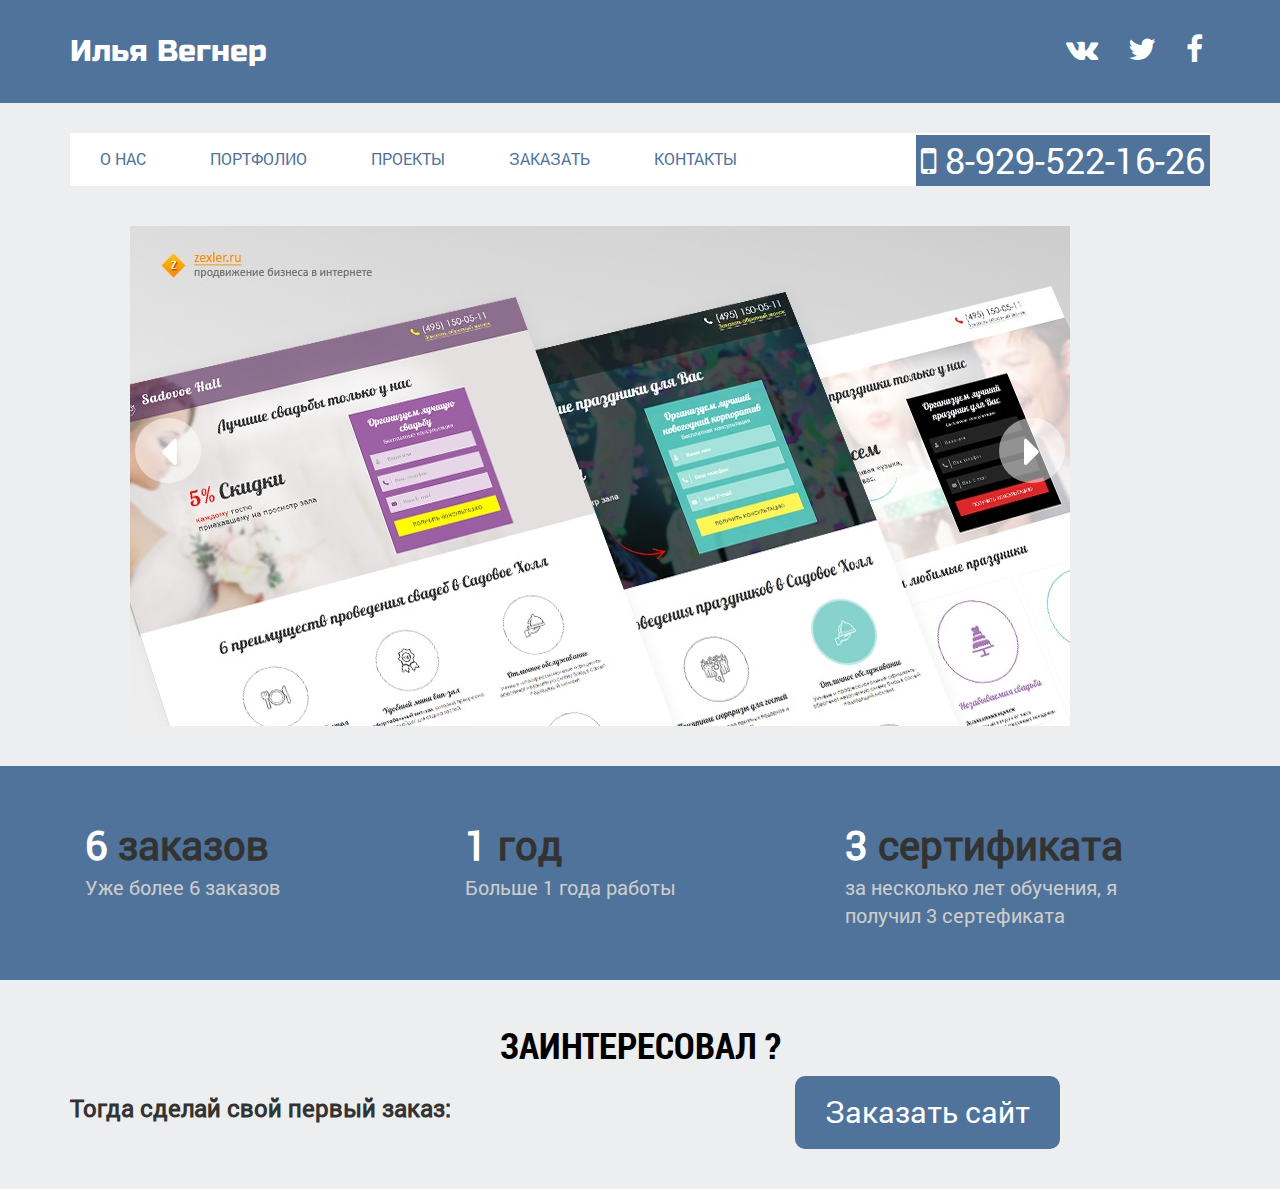
<file: index.html>
<!DOCTYPE html>
<html lang="en">
<head>
    <meta charset="UTF-8">
    <title>Илья Вегнер</title>
    <meta name="description" content="Создание адаптивного сайта" />
	<meta http-equiv="X-UA-Compatible" content="IE=edge" />
	<meta name="viewport" content="width=device-width, initial-scale=1.0" />
	<link rel="shortcut icon" href="favicon.png" />
	<link rel="stylesheet" href="libs/bootstrap/bootstrap-grid-3.3.1.min.css" />
	<link rel="stylesheet" href="libs/font-awesome-4.2.0/css/font-awesome.min.css" />
	<link rel="stylesheet" href="libs/fancybox/jquery.fancybox.css" />
	<link rel="stylesheet" href="libs/owl-carousel/owl.carousel.css" />
	<link rel="stylesheet" href="libs/countdown/jquery.countdown.css" />
	<link rel="stylesheet" href="css/fonts.css" />
	<link rel="stylesheet" href="css/main.css" />
	<link rel="stylesheet" href="css/Style.css" />
	<link href="https://fonts.googleapis.com/css?family=Russo+One" rel="stylesheet">
</head>
<body>
    
    <header>
        <div class="header_up">
            <div class="container">
                <div class="row">
                    <div class="col-md-12">
                       <div class="logo col-md-3">
                           <a href="#" class="header_logo">Илья Вегнер</a>
                       </div>
                       <div class="soc_header">
                           <div class="container">
                               <div class="row">
                                   <div class="col-md-9">
                                      <div class="soc_button">
                                       <a href="#"><i class="fa fa-facebook" aria-hidden="true"></i></a>
                                      <a href="#"><i class="fa fa-twitter" aria-hidden="true"></i></a>
                                       <a href="#"><i class="fa fa-vk" aria-hidden="true"></i></a>
                                       </div>
                                   </div>
                                   </div>
                               </div>
                           </div>
                       </div>
                    </div>
            </div>
        </div>
        <div class="header_nav ">
            <div class="container">
                <div class="row">
                    <div class="col-md-12">
                        <nav class="header_mnu clearfix">
                            <ul>
                                <li><a href="">О нас</a></li>
                                <li><a href="">Портфолио</a></li>
                                <li><a href="">Проекты</a></li>
                                <li><a href="">Заказать</a></li>
                                <li><a href="">Контакты</a></li>
                            </ul>
                             <div class="nav_contact">
                            <i class="fa fa-mobile" aria-hidden="true"></i> 8-929-522-16-26
                        </div>
                        </nav>
                    </div>
                </div>
            </div>
        </div>
        
        <div class="container">
            <div class="row">
                <div class="col-md-12">
                    <div class="slider_container">
                        <div class="next_button"><i class="fa fa-caret-right" aria-hidden="true"></i></div>
                        <div class="prev_button">
                            <i class="fa fa-caret-left" aria-hidden="true"></i>
                        </div>
                        <div class="carousel">
                            <div class="slide-item"><img src="img/3-1.jpg" alt=""></div>
                            <div class="slide-item"><img src="img/3-4.jpg" alt=""></div>
                            <div class="slide-item"><img src="img/Globe-940x500-940x500-online-education.jpg" alt=""></div>
                        </div>
                    </div>
                </div>
            </div>
        </div>
    </header>
    
    
    <div class="info">
        <div class="info_portfolio">
            <div class="container">
                <div class="row">
                    <div class="col-md-12">
                        <div class="flex_info clearfix col-md-4">
                            <h3><span>6</span> заказов</h3>
                            <p>Уже более 6 заказов</p>
                        </div>
                        <div class="flex_info col-md-4">
                            <h3><span>1</span> год</h3>
                            <p>Больше 1 года работы</p>
                        </div>
                        <div class="flex_info col-md-4"><h3><span>3</span> сертификата</h3>
                            <p>за несколько лет обучения, я получил 3 сертефиката</p></div>
                    </div>
                </div>
            </div>
        </div>
    </div>
    
    <div class="Order">
        <div class="container">
            <div class="row">
                <div class="col-md-12">
                    <div class="to_order">
                       <h1 class="order_h1">
                           Заинтересовал ?
                       </h1>
                       <h2>Тогда сделай свой первый заказ: </h2>
                       <a href="#callback" class="btn_buy fancybox">Заказать сайт</a>
                    </div>
                </div>
            </div>
        </div>
    </div>
    
    
    
    
    
    <div class="hidden">
        <form id="callback" class="form">
            <h3>Заказать обратный звонок</h3>
            <input type="text" name="name" placeholder="Ваше имя" required />
            <input type="text" name="phone" placeholder="Ваш номер" required />
            <button class="btn_pop">Заказать</button>
        </form>
    </div>
    
    
    
    <!--[if lt IE 9]>
	<script src="libs/html5shiv/es5-shim.min.js"></script>
	<script src="libs/html5shiv/html5shiv.min.js"></script>
	<script src="libs/html5shiv/html5shiv-printshiv.min.js"></script>
	<script src="libs/respond/respond.min.js"></script>
	<![endif]-->
	<script src="libs/jquery/jquery-1.11.1.min.js"></script>
	<script src="libs/jquery-mousewheel/jquery.mousewheel.min.js"></script>
	<script src="libs/fancybox/jquery.fancybox.pack.js"></script>
	<script src="libs/waypoints/waypoints-1.6.2.min.js"></script>
	<script src="libs/scrollto/jquery.scrollTo.min.js"></script>
	<script src="libs/owl-carousel/owl.carousel.min.js"></script>
	<script src="libs/countdown/jquery.plugin.js"></script>
	<script src="libs/countdown/jquery.countdown.min.js"></script>
	<script src="libs/countdown/jquery.countdown-ru.js"></script>
	<script src="libs/landing-nav/navigation.js"></script>
	<script src="js/common.js"></script>
	<!-- Yandex.Metrika counter --><!-- Yandex.Metrika counter --><script type="text/javascript">(function (d, w, c) { (w[c] = w[c] || []).push(function() { try { w.yaCounter25346996 = new Ya.Metrika({id:25346996, webvisor:true, clickmap:true, trackLinks:true, accurateTrackBounce:true}); } catch(e) { } }); var n = d.getElementsByTagName("script")[0], s = d.createElement("script"), f = function () { n.parentNode.insertBefore(s, n); }; s.type = "text/javascript"; s.async = true; s.src = (d.location.protocol == "https:" ? "https:" : "http:") + "//mc.yandex.ru/metrika/watch.js"; if (w.opera == "[object Opera]") { d.addEventListener("DOMContentLoaded", f, false); } else { f(); } })(document, window, "yandex_metrika_callbacks");</script><noscript><div><img src="//mc.yandex.ru/watch/25346996" style="position:absolute; left:-9999px;" alt="" /></div></noscript><!-- /Yandex.Metrika counter --><!-- /Yandex.Metrika counter -->
	<!-- Google Analytics counter --><!-- /Google Analytics counter -->
</body>
</html>
</file>
<file: css/fonts.css>
/* font-family: "RobotoRegular"; */
@font-face {
	font-family: "RobotoRegular";
	src: url("../fonts/RobotoRegular/RobotoRegular.eot");
	src: url("../fonts/RobotoRegular/RobotoRegular.eot?#iefix")format("embedded-opentype"),
	url("../fonts/RobotoRegular/RobotoRegular.woff") format("woff"),
	url("../fonts/RobotoRegular/RobotoRegular.ttf") format("truetype");
	font-style: normal;
	font-weight: normal;
}
/* font-family: "RobotoLight"; */
@font-face {
	font-family: "RobotoLight";
	src: url("../fonts/RobotoLight/RobotoLight.eot");
	src: url("../fonts/RobotoLight/RobotoLight.eot?#iefix")format("embedded-opentype"),
	url("../fonts/RobotoLight/RobotoLight.woff") format("woff"),
	url("../fonts/RobotoLight/RobotoLight.ttf") format("truetype");
	font-style: normal;
	font-weight: normal;
}
/* font-family: "RobotoMedium"; */
@font-face {
	font-family: "RobotoMedium";
	src: url("../fonts/RobotoMedium/RobotoMedium.eot");
	src: url("../fonts/RobotoMedium/RobotoMedium.eot?#iefix")format("embedded-opentype"),
	url("../fonts/RobotoMedium/RobotoMedium.woff") format("woff"),
	url("../fonts/RobotoMedium/RobotoMedium.ttf") format("truetype");
	font-style: normal;
	font-weight: normal;
}
/* font-family: "RobotoBold"; */
@font-face {
	font-family: "RobotoBold";
	src: url("../fonts/RobotoBold/RobotoBold.eot");
	src: url("../fonts/RobotoBold/RobotoBold.eot?#iefix")format("embedded-opentype"),
	url("../fonts/RobotoBold/RobotoBold.woff") format("woff"),
	url("../fonts/RobotoBold/RobotoBold.ttf") format("truetype");
	font-style: normal;
	font-weight: normal;
}
/* font-family: "NautilusPompiliusRegular"; */
@font-face {
	font-family: "NautilusPompiliusRegular";
	src: url("../fonts/NautilusPompiliusRegular/NautilusPompiliusRegular.eot");
	src: url("../fonts/NautilusPompiliusRegular/NautilusPompiliusRegular.eot?#iefix")format("embedded-opentype"),
	url("../fonts/NautilusPompiliusRegular/NautilusPompiliusRegular.woff") format("woff"),
	url("../fonts/NautilusPompiliusRegular/NautilusPompiliusRegular.ttf") format("truetype");
	font-style: normal;
	font-weight: normal;
}
/* font-family: "RobotoCondensedRegular"; */
@font-face {
	font-family: "RobotoCondensedRegular";
	src: url("../fonts/RobotoCondensedRegular/RobotoCondensedRegular.eot");
	src: url("../fonts/RobotoCondensedRegular/RobotoCondensedRegular.eot?#iefix")format("embedded-opentype"),
	url("../fonts/RobotoCondensedRegular/RobotoCondensedRegular.woff") format("woff"),
	url("../fonts/RobotoCondensedRegular/RobotoCondensedRegular.ttf") format("truetype");
	font-style: normal;
	font-weight: normal;
}
/* font-family: "RobotoCondensedLight"; */
@font-face {
	font-family: "RobotoCondensedLight";
	src: url("../fonts/RobotoCondensedLight/RobotoCondensedLight.eot");
	src: url("../fonts/RobotoCondensedLight/RobotoCondensedLight.eot?#iefix")format("embedded-opentype"),
	url("../fonts/RobotoCondensedLight/RobotoCondensedLight.woff") format("woff"),
	url("../fonts/RobotoCondensedLight/RobotoCondensedLight.ttf") format("truetype");
	font-style: normal;
	font-weight: normal;
}
/* font-family: "RobotoCondensedBold"; */
@font-face {
	font-family: "RobotoCondensedBold";
	src: url("../fonts/RobotoCondensedBold/RobotoCondensedBold.eot");
	src: url("../fonts/RobotoCondensedBold/RobotoCondensedBold.eot?#iefix")format("embedded-opentype"),
	url("../fonts/RobotoCondensedBold/RobotoCondensedBold.woff") format("woff"),
	url("../fonts/RobotoCondensedBold/RobotoCondensedBold.ttf") format("truetype");
	font-style: normal;
	font-weight: normal;
}
</file>
<file: css/main.css>
*::-webkit-input-placeholder {
	color: #666;
	opacity: 1;
}
*:-moz-placeholder {
	color: #666;
	opacity: 1;
}
*::-moz-placeholder {
	color: #666;
	opacity: 1;
}
*:-ms-input-placeholder {
	color: #666;
	opacity: 1;
}

body input:focus:required:invalid,
body textarea:focus:required:invalid {
	border:red 3px solid
}
body input:required:valid,
body textarea:required:valid {
	border: green 3px solid
}
body {
	font-family: "RobotoRegular", sans-serif;
	font-size: 16px;
}
.header_topline {
	background-color: #43484C;
	padding: 15px 0;
	color: #fff;
}
.header_topline a {
	color: #fff;
}
.top_links {
	display: inline-block;
	vertical-align: middle;
	z-index: 10;
}
.top_links a {
	text-decoration: underline;
}
.top_links a:hover {
	text-decoration: none;
}
.soc_buttons {
	float: right;
}
.soc_buttons > a {
	font-size: 26px;
	margin-left: 8px;
}
.auth_buttons,
.main_mnu_button {
	background-color: transparent;
	border: medium none;
	font-size: 26px;
}
.main_mnu_button {
	color: #fff;
	padding: 8px 15px 0;
}
.logo {
	color: #fff;
	display: block;
	font-family: "NautilusPompiliusRegular";
	font-size: 42px;
	padding: 30px 0;
	text-align: center;
}
.top_header {
	background-color: #4AAAD2;
}
.maian_mnu {
	background-color: #3797bf;
	color: #fff;
	margin-bottom: 20px;
}
.maian_mnu a {
	color: #fff;
	padding: 15px;
	display: block;
	-webkit-transition: all .25s;
	-o-transition: all .25s;
	transition: all .25s;
}
.maian_mnu a:hover {
	background-color: #2787af;
}
.maian_mnu ul {
	margin: 0;
	padding: 0;
	list-style-type: none;
	float: left;
	text-transform: uppercase;
}
.top_contacts {
	background-color: #2787af;
	float: right;
	font-size: 30px;
	line-height: 53px;
	padding: 0 15px;
}
.maian_mnu ul li {
	display: inline-block;
}
.maian_mnu ul {
	z-index: 12;
}
h1 {
	color: #fff;
	text-transform: uppercase;
	text-align: center;
	font-family: "RobotoCondensedLight";
	padding: 16px 0;
}
.sider_container img {
	max-width: 100%;
}
.sider_container {
	position: relative;
}
.next_button, .prev_button {
	background-color: rgba(255, 255, 255, 0.5);
	border-radius: 10em;
	color: #fff;
	cursor: pointer;
	font-size: 46px;
	padding: 0 25px;
	position: absolute;
	top: 40%;
	z-index: 10;
}
.next_button {
	right: 20px;
}
.prev_button {
	left: 20px;
}
section.order  {
	background-color: #eee;
	padding: 25px 0;
}
.sell_descr {
    font-size: 22px;
    padding-top: 5px;
}
.button {
    background-color: #2bc6a4;
    border: medium none;
    border-radius: 5px;
    color: #fff;
    display: block;
    padding: 10px 20px;
    text-transform: uppercase;
    text-align: center;
}
.button:hover {
	background-color: #4feac8;
}
.button:active {
	background-color: #14af8d;
}
.sell_right .button {
	float: right;
}
.hidden {
	display: none;
}
.pop_form input[type="text"] {
    display: block;
    line-height: 24px;
    margin: 0 auto 12px;
    width: 90%;
    border: #999 3px solid;
}
.pop_form .button {
	margin: 20px auto 0;
}
.pop_form h3 {
    margin: 10px auto 15px;
    text-align: center;
    font-weight: normal;
    font-family: "RobotoCondensedBold";
    text-transform: uppercase;
}
.blog_item img {
	max-width: 100%;
	margin-bottom: 20px;
}
.blog_item h3 {
	text-transform: uppercase;
	font-family: "RobotoCondensedRegular";
	margin-bottom: 10px;
}
.blog_item h3 a {
	text-decoration: underline;
}
.blog_item p {
	margin-top: 0;
}
.right_aside {
	padding: 15px 20px;
	border-radius: 5px;
	background-color: #EEEEEE;
	margin-top: 30px;
}
</file>
<file: css/Style.css>
*::-webkit-input-placeholder {
	color: #666;
	opacity: 1;
}
*:-moz-placeholder {
	color: #666;
	opacity: 1;
}
*::-moz-placeholder {
	color: #666;
	opacity: 1;
}
*:-ms-input-placeholder {
	color: #666;
	opacity: 1;
}

body input:focus:required:invalid,
body textarea:focus:required:invalid {
	border:red 3px solid
}
body input:required:valid,
body textarea:required:valid {
	border: green 3px solid
}
body {
	font-family: "RobotoRegular", sans-serif;
	font-size: 16px;
}

h1{
    font-family: "RobotoCondensedBold", sans-serif;
    font-size: 36px;
}

p{
    color: #ccc;
}

*{
    padding: 0;
    margin: 0;
}

/*HEader_up*/

header{
    background: #edeef0;
}

.header_up{
    background: #4f739a;
}

.header_logo{
    color: #ffffff;
    font-family: 'Russo One', sans-serif;
    font-size: 30px;
    float: left;
}

.soc_button a{
    color: #fff;
    float: right;
    font-size: 30px;
    padding: 15px;
    margin-top: 13px;
}

.soc_button a:hover{
    color: #ccc;
    margin-top: 10px;
}
/*Header_nav*/

.header_mnu{
    background: #fff;
    margin-top: 30px;
    width: 100%;
}

.header_mnu li{
    list-style: none;
    display: inline-block;
    padding: 15px;
    text-transform: uppercase;
}

.header_mnu li:hover{
    background: #4f739a;
    color: #fff;
    transition: 0.25s
}

.header_mnu a{
    color: #4f739a;
    padding: 15px
}

.header_mnu li a:hover{
    color: #fff;
    transition: 0.25s
}

.nav_contact{
    color: #fff;
    float: right;
    font-size: 36px;
    margin: -51px 0;
    padding: 0 5px 0 5px;
    background: #4f739a;
}

.slider_container{
    margin-top: 40px;
    margin-left: 60px;
    margin-bottom: 40px
}

.next_button{
    right: 160px
}

.prev_button{
    left: 80px
}

/*Info*/

.info{
    padding: 50px 0 50px;
    background: #4f739a;
}

.info_portfolio{
    display: inline
}

.info_portfolio h3{
    font-size: 40px;
}

.info_portfolio p{
    font-size: 20px;
}

.flex{
    margin: 0;
    padding: 0;
    font-size: 30px;
}

.flex_info span{
    color: white;
}

.Order{
    background: #edeef0;
}

.order_h1{
    color: black;
    padding: 0;
    margin: 40px 0 20px 0;
}

.btn_buy{
    color: white;
    float: right;
    padding: 15px 30px;
    font-size: 30px;
    margin-right: 150px;
    margin-top: -50px;
    margin-bottom: 40px;
    background: #4f739a;
    border-radius: 10px;
}

.form input{
    display: block;
    margin: 20px;
}

.btn_pop{
    border: none;
    padding: 5px 16px;
    margin-left: 55px;
    background: #4f739a;
    color: white;
}
</file>
<file: portfolio/css/fonts.css>
/* font-family: "RobotoRegular"; */
@font-face {
	font-family: "RobotoRegular";
	src: url("../fonts/RobotoRegular/RobotoRegular.eot");
	src: url("../fonts/RobotoRegular/RobotoRegular.eot?#iefix")format("embedded-opentype"),
	url("../fonts/RobotoRegular/RobotoRegular.woff") format("woff"),
	url("../fonts/RobotoRegular/RobotoRegular.ttf") format("truetype");
	font-style: normal;
	font-weight: normal;
}
/* font-family: "RobotoLight"; */
@font-face {
	font-family: "RobotoLight";
	src: url("../fonts/RobotoLight/RobotoLight.eot");
	src: url("../fonts/RobotoLight/RobotoLight.eot?#iefix")format("embedded-opentype"),
	url("../fonts/RobotoLight/RobotoLight.woff") format("woff"),
	url("../fonts/RobotoLight/RobotoLight.ttf") format("truetype");
	font-style: normal;
	font-weight: normal;
}
/* font-family: "RobotoMedium"; */
@font-face {
	font-family: "RobotoMedium";
	src: url("../fonts/RobotoMedium/RobotoMedium.eot");
	src: url("../fonts/RobotoMedium/RobotoMedium.eot?#iefix")format("embedded-opentype"),
	url("../fonts/RobotoMedium/RobotoMedium.woff") format("woff"),
	url("../fonts/RobotoMedium/RobotoMedium.ttf") format("truetype");
	font-style: normal;
	font-weight: normal;
}
/* font-family: "RobotoBold"; */
@font-face {
	font-family: "RobotoBold";
	src: url("../fonts/RobotoBold/RobotoBold.eot");
	src: url("../fonts/RobotoBold/RobotoBold.eot?#iefix")format("embedded-opentype"),
	url("../fonts/RobotoBold/RobotoBold.woff") format("woff"),
	url("../fonts/RobotoBold/RobotoBold.ttf") format("truetype");
	font-style: normal;
	font-weight: normal;
}
/* font-family: "NautilusPompiliusRegular"; */
@font-face {
	font-family: "NautilusPompiliusRegular";
	src: url("../fonts/NautilusPompiliusRegular/NautilusPompiliusRegular.eot");
	src: url("../fonts/NautilusPompiliusRegular/NautilusPompiliusRegular.eot?#iefix")format("embedded-opentype"),
	url("../fonts/NautilusPompiliusRegular/NautilusPompiliusRegular.woff") format("woff"),
	url("../fonts/NautilusPompiliusRegular/NautilusPompiliusRegular.ttf") format("truetype");
	font-style: normal;
	font-weight: normal;
}
/* font-family: "RobotoCondensedRegular"; */
@font-face {
	font-family: "RobotoCondensedRegular";
	src: url("../fonts/RobotoCondensedRegular/RobotoCondensedRegular.eot");
	src: url("../fonts/RobotoCondensedRegular/RobotoCondensedRegular.eot?#iefix")format("embedded-opentype"),
	url("../fonts/RobotoCondensedRegular/RobotoCondensedRegular.woff") format("woff"),
	url("../fonts/RobotoCondensedRegular/RobotoCondensedRegular.ttf") format("truetype");
	font-style: normal;
	font-weight: normal;
}
/* font-family: "RobotoCondensedLight"; */
@font-face {
	font-family: "RobotoCondensedLight";
	src: url("../fonts/RobotoCondensedLight/RobotoCondensedLight.eot");
	src: url("../fonts/RobotoCondensedLight/RobotoCondensedLight.eot?#iefix")format("embedded-opentype"),
	url("../fonts/RobotoCondensedLight/RobotoCondensedLight.woff") format("woff"),
	url("../fonts/RobotoCondensedLight/RobotoCondensedLight.ttf") format("truetype");
	font-style: normal;
	font-weight: normal;
}
/* font-family: "RobotoCondensedBold"; */
@font-face {
	font-family: "RobotoCondensedBold";
	src: url("../fonts/RobotoCondensedBold/RobotoCondensedBold.eot");
	src: url("../fonts/RobotoCondensedBold/RobotoCondensedBold.eot?#iefix")format("embedded-opentype"),
	url("../fonts/RobotoCondensedBold/RobotoCondensedBold.woff") format("woff"),
	url("../fonts/RobotoCondensedBold/RobotoCondensedBold.ttf") format("truetype");
	font-style: normal;
	font-weight: normal;
}
</file>
<file: portfolio/css/main.css>
*::-webkit-input-placeholder {
	color: #666;
	opacity: 1;
}
*:-moz-placeholder {
	color: #666;
	opacity: 1;
}
*::-moz-placeholder {
	color: #666;
	opacity: 1;
}
*:-ms-input-placeholder {
	color: #666;
	opacity: 1;
}

body input:focus:required:invalid,
body textarea:focus:required:invalid {
	border:red 3px solid
}
body input:required:valid,
body textarea:required:valid {
	border: green 3px solid
}
body {
	font-family: "RobotoRegular", sans-serif;
	font-size: 16px;
}
.header_topline {
	background-color: #43484C;
	padding: 15px 0;
	color: #fff;
}
.header_topline a {
	color: #fff;
}
.top_links {
	display: inline-block;
	vertical-align: middle;
	z-index: 10;
}
.top_links a {
	text-decoration: underline;
}
.top_links a:hover {
	text-decoration: none;
}
.soc_buttons {
	float: right;
}
.soc_buttons > a {
	font-size: 26px;
	margin-left: 8px;
}
.auth_buttons,
.main_mnu_button {
	background-color: transparent;
	border: medium none;
	font-size: 26px;
}
.main_mnu_button {
	color: #fff;
	padding: 8px 15px 0;
}
.logo {
	color: #fff;
	display: block;
	font-family: "NautilusPompiliusRegular";
	font-size: 42px;
	padding: 30px 0;
	text-align: center;
}
.top_header {
	background-color: #4AAAD2;
}
.maian_mnu {
	background-color: #3797bf;
	color: #fff;
	margin-bottom: 20px;
}
.maian_mnu a {
	color: #fff;
	padding: 15px;
	display: block;
	-webkit-transition: all .25s;
	-o-transition: all .25s;
	transition: all .25s;
}
.maian_mnu a:hover {
	background-color: #2787af;
}
.maian_mnu ul {
	margin: 0;
	padding: 0;
	list-style-type: none;
	float: left;
	text-transform: uppercase;
}
.top_contacts {
	background-color: #2787af;
	float: right;
	font-size: 30px;
	line-height: 53px;
	padding: 0 15px;
}
.maian_mnu ul li {
	display: inline-block;
}
.maian_mnu ul {
	z-index: 12;
}
h1 {
	color: #fff;
	text-transform: uppercase;
	text-align: center;
	font-family: "RobotoCondensedLight";
	padding: 16px 0;
}
.sider_container img {
	max-width: 100%;
}
.sider_container {
	position: relative;
}
.next_button, .prev_button {
	background-color: rgba(255, 255, 255, 0.5);
	border-radius: 10em;
	color: #fff;
	cursor: pointer;
	font-size: 46px;
	padding: 0 25px;
	position: absolute;
	top: 40%;
	z-index: 10;
}
.next_button {
	right: 20px;
}
.prev_button {
	left: 20px;
}
section.order  {
	background-color: #eee;
	padding: 25px 0;
}
.sell_descr {
    font-size: 22px;
    padding-top: 5px;
}
.button {
    background-color: #2bc6a4;
    border: medium none;
    border-radius: 5px;
    color: #fff;
    display: block;
    padding: 10px 20px;
    text-transform: uppercase;
    text-align: center;
}
.button:hover {
	background-color: #4feac8;
}
.button:active {
	background-color: #14af8d;
}
.sell_right .button {
	float: right;
}
.hidden {
	display: none;
}
.pop_form input[type="text"] {
    display: block;
    line-height: 24px;
    margin: 0 auto 12px;
    width: 90%;
    border: #999 3px solid;
}
.pop_form .button {
	margin: 20px auto 0;
}
.pop_form h3 {
    margin: 10px auto 15px;
    text-align: center;
    font-weight: normal;
    font-family: "RobotoCondensedBold";
    text-transform: uppercase;
}
.blog_item img {
	max-width: 100%;
	margin-bottom: 20px;
}
.blog_item h3 {
	text-transform: uppercase;
	font-family: "RobotoCondensedRegular";
	margin-bottom: 10px;
}
.blog_item h3 a {
	text-decoration: underline;
}
.blog_item p {
	margin-top: 0;
}
.right_aside {
	padding: 15px 20px;
	border-radius: 5px;
	background-color: #EEEEEE;
	margin-top: 30px;
}
</file>
<file: portfolio/css/Style.css>
*::-webkit-input-placeholder {
	color: #666;
	opacity: 1;
}
*:-moz-placeholder {
	color: #666;
	opacity: 1;
}
*::-moz-placeholder {
	color: #666;
	opacity: 1;
}
*:-ms-input-placeholder {
	color: #666;
	opacity: 1;
}

body input:focus:required:invalid,
body textarea:focus:required:invalid {
	border:red 3px solid
}
body input:required:valid,
body textarea:required:valid {
	border: green 3px solid
}
body {
	font-family: "RobotoRegular", sans-serif;
	font-size: 16px;
}

h1{
    font-family: "RobotoCondensedBold", sans-serif;
    font-size: 36px;
}

p{
    color: #ccc;
}

*{
    padding: 0;
    margin: 0;
}

/*HEader_up*/

header{
    background: #edeef0;
}

.header_up{
    background: #4f739a;
}

.header_logo{
    color: #ffffff;
    font-family: 'Russo One', sans-serif;
    font-size: 30px;
    float: left;
}

.soc_button a{
    color: #fff;
    float: right;
    font-size: 30px;
    padding: 15px;
    margin-top: 13px;
}

.soc_button a:hover{
    color: #ccc;
    margin-top: 10px;
}
/*Header_nav*/

.header_mnu{
    background: #fff;
    margin-top: 30px;
    width: 100%;
}

.header_mnu li{
    list-style: none;
    display: inline-block;
    padding: 15px;
    text-transform: uppercase;
}

.header_mnu li:hover{
    background: #4f739a;
    color: #fff;
    transition: 0.25s
}

.header_mnu a{
    color: #4f739a;
    padding: 15px
}

.header_mnu li a:hover{
    color: #fff;
    transition: 0.25s
}

.nav_contact{
    color: #fff;
    float: right;
    font-size: 36px;
    margin: -51px 0;
    padding: 0 5px 0 5px;
    background: #4f739a;
}

.slider_container{
    margin-top: 40px;
    margin-left: 60px;
    margin-bottom: 40px
}

.next_button{
    right: 160px
}

.prev_button{
    left: 80px
}

/*Info*/

.info{
    padding: 50px 0 50px;
    background: #4f739a;
}

.info_portfolio{
    display: inline
}

.info_portfolio h3{
    font-size: 40px;
}

.info_portfolio p{
    font-size: 20px;
}

.flex{
    margin: 0;
    padding: 0;
    font-size: 30px;
}

.flex_info span{
    color: white;
}

.Order{
    background: #edeef0;
}

.order_h1{
    color: black;
    padding: 0;
    margin: 40px 0 20px 0;
}

.btn_buy{
    color: white;
    float: right;
    padding: 15px 30px;
    font-size: 30px;
    margin-right: 150px;
    margin-top: -50px;
    margin-bottom: 40px;
    background: #4f739a;
    border-radius: 10px;
}

.form input{
    display: block;
    margin: 20px;
}

.btn_pop{
    border: none;
    padding: 5px 16px;
    margin-left: 55px;
    background: #4f739a;
    color: white;
}
</file>
